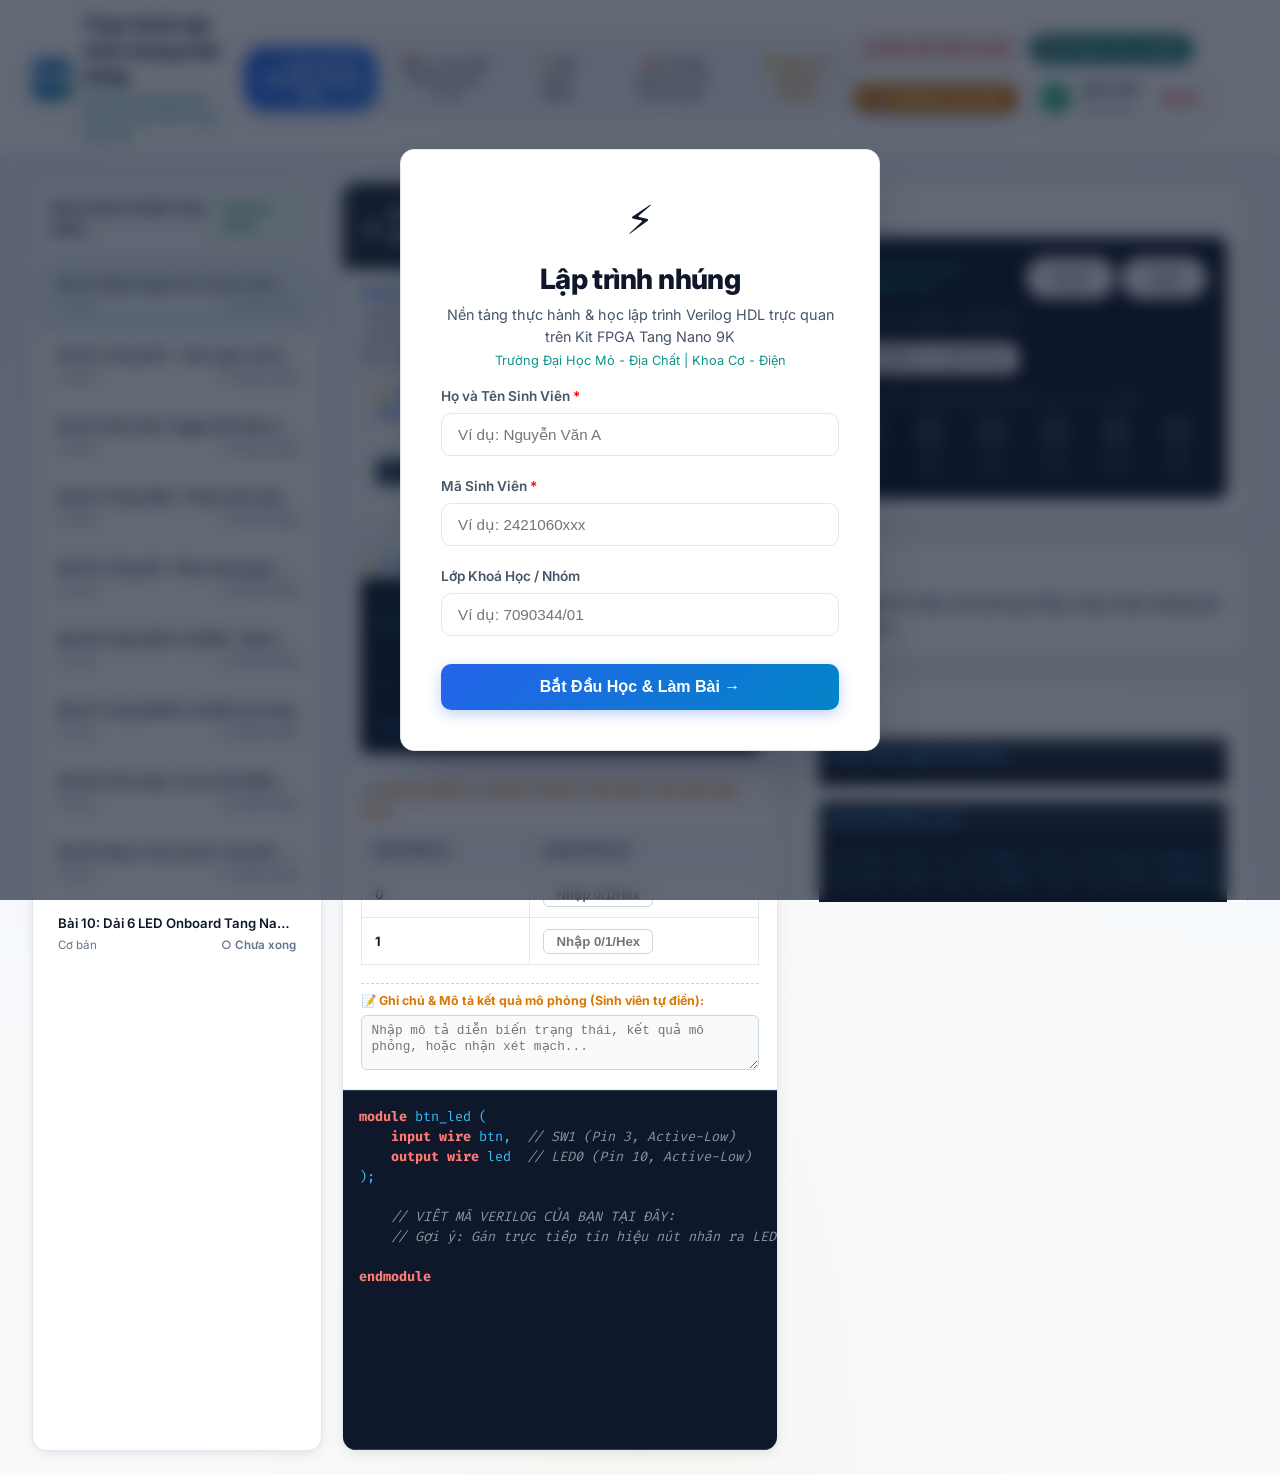
<file: index.html>
<!DOCTYPE html>
<html lang="vi">
<head>
    <meta charset="UTF-8">
    <meta name="viewport" content="width=device-width, initial-scale=1.0">
    <meta http-equiv="Cache-Control" content="no-cache, no-store, must-revalidate">
    <meta http-equiv="Pragma" content="no-cache">
    <meta http-equiv="Expires" content="0">
    <title>Thực hành Lập trình nhúng trên FPGA</title>
    <!-- Version timestamp for cache-busting -->
    <link rel="stylesheet" href="static/css/styles.css?v=20261126_v10">
    <link rel="preconnect" href="https://fonts.googleapis.com">
    <link rel="preconnect" href="https://fonts.gstatic.com" crossorigin>
    <link href="https://fonts.googleapis.com/css2?family=Inter:wght@400;500;600;700;800&family=Fira+Code:wght@400;500;600&display=swap" rel="stylesheet">
</head>
<body>

    <!-- MODAL ĐĂNG NHẬP BẮT BUỘC CHO SINH VIÊN -->
    <div id="loginModal" class="modal-overlay">
        <div class="modal-card">
            <div class="modal-header">
                <div style="font-size: 2.5rem; margin-bottom: 0.5rem;">⚡</div>
                <h2>Lập trình nhúng</h2>
                <p>Nền tảng thực hành & học lập trình Verilog HDL trực quan trên Kit FPGA Tang Nano 9K</p>
                <div style="font-size: 0.8rem; color: var(--accent-cyan); margin-top: 4px;">Trường Đại Học Mỏ - Địa Chất | Khoa Cơ - Điện</div>
            </div>
            <form id="loginForm" style="margin-top: 1rem;">
                <div class="form-group">
                    <label for="inputStudentName">Họ và Tên Sinh Viên <span style="color:red">*</span></label>
                    <input type="text" id="inputStudentName" class="form-control" placeholder="Ví dụ: Nguyễn Văn A" required>
                </div>
                <div class="form-group">
                    <label for="inputStudentId">Mã Sinh Viên <span style="color:red">*</span></label>
                    <input type="text" id="inputStudentId" class="form-control" placeholder="Ví dụ: 2421060xxx" required>
                </div>
                <div class="form-group">
                    <label for="inputStudentClass">Lớp Khoá Học / Nhóm</label>
                    <input type="text" id="inputStudentClass" class="form-control" placeholder="Ví dụ: 7090344/01">
                </div>
                <button type="submit" class="btn-primary" style="width:100%; padding:0.85rem; margin-top:0.5rem; font-size:1rem;">
                    Bắt Đầu Học & Làm Bài →
                </button>
            </form>
        </div>
    </div>

    <!-- MODAL KHÓA PIN ĐÁP ÁN GIẢNG VIÊN -->
    <div id="teacherPinModal" class="modal-overlay" style="display:none;">
        <div class="modal-card" style="max-width: 400px;">
            <div class="modal-header">
                <div style="font-size: 2rem; margin-bottom: 0.5rem;">🔑</div>
                <h2>Trang Đáp Án Giảng Viên</h2>
                <p>Nhập Mã PIN Giảng Viên để xem bộ đáp án chuẩn</p>
            </div>
            <form id="teacherPinForm" style="margin-top: 1rem;">
                <div class="form-group">
                    <label for="inputTeacherPin">Mã PIN Giảng Viên</label>
                    <input type="password" id="inputTeacherPin" class="form-control" placeholder="Nhập mã PIN bí mật của Giảng viên..." required>
                </div>
                <div style="display:flex; gap:10px; margin-top:1rem;">
                    <button type="submit" class="btn-primary" style="flex:1;">Mở Khóa Đáp Án →</button>
                    <button type="button" id="btnCancelTeacherPin" class="btn-filter" style="padding:0.75rem 1rem;">Hủy</button>
                </div>
            </form>
        </div>
    </div>

    <!-- APP HEADER & NAVIGATION BAR -->
    <header class="app-header no-print">
        <div class="brand-container">
            <div class="brand-logo">FPGA</div>
            <div class="brand-title">
                <h1>Thực hành Lập trình nhúng trên FPGA</h1>
                <p>Bộ môn Kỹ thuật Điện - Điện tử | Kit FPGA Tang Nano 9K</p>
            </div>
        </div>

        <nav class="nav-tabs">
            <button class="nav-tab active" data-target="workspace">🧪 Phòng Thí Nghiệm Virtual IDE</button>
            <button class="nav-tab" data-target="tutorials">📚 Lý Thuyết Tutorials (1, 2, 3)</button>
            <button class="nav-tab" data-target="exercises">📝 Bài thực hành</button>
            <button class="nav-tab" data-target="pinout">📌 Sơ Đồ Chân & CST Generator</button>
            <button class="nav-tab" data-target="solutions" style="color:var(--accent-amber);">🔑 Đáp Án (Giảng Viên)</button>
        </nav>

        <div class="header-actions" style="display:flex; align-items:center; gap:8px; flex-wrap:wrap;">
            <span id="cloudStatusBadge" class="badge badge-medium" style="font-size:0.75rem; padding:5px 9px; cursor:pointer;" title="Trạng thái kết nối Cloud Database (Nhấn để thử đồng bộ)">☁️ Cloud: Đang kết nối...</span>
            <button id="btnStudentExportJson" class="btn-filter" style="padding:0.45rem 0.75rem; font-size:0.8rem; background:#0f766e; color:#fff;" title="Tải file JSON toàn bộ bài làm để nộp dự phòng">💾 Tải Bài Làm (JSON)</button>
            <button id="btnPrintPdfReport" class="btn-primary" style="background:linear-gradient(135deg, var(--accent-amber), #d97706); padding:0.45rem 0.9rem; font-size:0.8rem; width:auto;">
                🖨️ Xuất Báo Cáo PDF
            </button>
            <div class="user-profile" id="userDisplay">
                <div class="user-avatar">SV</div>
                <div class="user-details">
                    <strong id="studentNameDisplay">Sinh Viên</strong>
                    <span id="studentIdDisplay">Đang tải...</span>
                </div>
                <button class="btn-logout" id="btnLogout" title="Thay đổi thông tin sinh viên">Đổi SV</button>
            </div>
        </div>
    </header>

    <!-- MAIN APP LAYOUT CONTAINER -->
    <main class="main-container no-print">

        <!-- TAB 1: PHÒNG THÍ NGHIỆM VIRTUAL IDE (3-COLUMN WORKSPACE) -->
        <section id="workspace" class="tab-content active">
            <!-- Mobile Quick Lab Selector Bar (Visible only on mobile/tablet) -->
            <div class="mobile-lab-picker-bar" id="mobileLabPickerBar">
                <div style="display:flex; justify-content:space-between; align-items:center; margin-bottom:6px;">
                    <label for="mobileLabSelect" style="font-weight:700; font-size:0.875rem; color:#1d4ed8; display:flex; align-items:center; gap:6px;">
                        <span>📖</span> <strong>Chọn nhanh bài thực hành:</strong>
                    </label>
                    <span id="mobileCompletedBadge" class="badge badge-easy" style="font-size:0.75rem;">0/35 bài</span>
                </div>
                <select id="mobileLabSelect" class="form-select mobile-lab-select">
                    <!-- Populated dynamically in app.js -->
                </select>
            </div>

            <div class="workspace-layout">

                <!-- Left Sidebar: Exercise Selector List (35 Labs) -->
                <aside class="ws-sidebar">
                    <div class="ws-sidebar-header">
                        <span>Danh Sách 35 Bài Thực Hành</span>
                        <span id="wsCompletedBadge" class="badge badge-easy">0/35</span>
                    </div>
                    <div class="ws-lab-list" id="wsLabListSidebar">
                        <!-- Lab items rendered dynamically by app.js -->
                    </div>
                </aside>

                <!-- Middle Column: Verilog Code Editor, Student Truth Table & AI Auto-Grader Feedback -->
                <div class="editor-pane">
                    <div class="pane-header">
                        <div class="pane-title">
                            <span>💻</span> <span id="wsLabTitle">Bài 01: Nút nhấn điều khiển LED</span>
                        </div>
                        <div style="display:flex; gap:8px;">
                            <button id="btnRunSim" class="btn-primary" style="padding:0.4rem 0.85rem; font-size:0.8rem;">▶ Chạy Mô Phỏng</button>
                            <button id="btnSubmitLab" class="btn-primary" style="background:var(--accent-green); padding:0.4rem 0.85rem; font-size:0.8rem;">✓ Nộp Bài</button>
                        </div>
                    </div>

                    <div style="padding: 0.85rem 1.1rem; background: #f8fafc; border-bottom: 1px solid var(--border-color); font-size: 0.85rem;">
                        <span id="wsLabCategory" style="color:var(--accent-blue); font-weight:700;">Phần B: Mạch Logic Cơ Bản</span>
                        <div id="wsLabDesc" style="color:var(--text-muted); margin-top:3px; line-height:1.5;">Description</div>
                        <div id="wsBlockDiagram"></div>
                    </div>

                    <!-- Example Code Box (Ví Dụ Hướng Dẫn Reference) -->
                    <div style="background:#f1f5f9; padding:0.85rem 1.1rem; border-bottom:1px solid var(--border-color);">
                        <div style="display:flex; justify-content:space-between; align-items:center; margin-bottom:4px;">
                            <strong style="color:var(--accent-blue); font-size:0.8rem;">💡 VÍ DỤ CÚ PHÁP HƯỚNG DẪN THAM KHẢO:</strong>
                            <button id="btnToggleExample" class="btn-filter" style="font-size:0.7rem; padding:2px 10px;">Ẩn/Hiện Ví Dụ</button>
                        </div>
                        <pre id="exampleCodeBlock" style="margin:0; display:block;"><code id="exampleCodeText" class="language-verilog">// Mã ví dụ tham khảo...</code></pre>
                    </div>

                    <!-- Student Fillable Truth Table / State Table -->
                    <div style="background:#ffffff; padding:0.85rem 1.1rem; border-bottom:1px solid var(--border-color);">
                        <div style="font-size:0.8rem; font-weight:700; color:var(--accent-amber); margin-bottom:6px;">
                            📊 BẢNG CHÂN LÝ / BẢNG TRẠNG THÁI (Sinh Viên Điền Kết Quả):
                        </div>
                        <div id="wsFillableTruthTable">
                            <!-- Rendered dynamically by app.js -->
                        </div>
                    </div>

                    <!-- Verilog Code Editor Area (With Dynamic Keyword Syntax Highlighting) -->
                    <div class="code-editor-wrapper">
                        <pre class="code-highlight-bg" aria-hidden="true"><code id="verilogCodeHighlight"></code></pre>
                        <textarea id="verilogCodeEditor" class="editor-textarea" spellcheck="false" placeholder="// VIẾT MÃ VERILOG CỦA BẠN TẠI ĐÂY..."></textarea>
                    </div>


                </div>

                <!-- Right Column: Hardware Visualizer & Waveform GTKWave -->
                <div class="board-pane">

                    <!-- Interactive Tang Nano 9K Board Visualizer Card -->
                    <div class="hardware-card">
                        <div class="pane-title" style="margin-bottom: 0.75rem;">
                            <span>🌐</span> Bàn Thí Nghiệm Ảo Tang Nano 9K
                        </div>

                        <div class="board-sim-view">
                            <div style="display:flex; justify-content:space-between; align-items:center;">
                                <span style="font-size:0.75rem; color:var(--accent-cyan); font-weight:700;">CHIP GOWIN GW1NR-LV9QN88PC6/I5</span>
                                <div style="display:flex; gap:6px;">
                                    <button id="btnStartClock" class="btn-filter" style="font-size:0.7rem;">▶ Xung Clock</button>
                                    <button id="btnStopClock" class="btn-filter" style="font-size:0.7rem;">⏸ Tạm Dừng</button>
                                </div>
                            </div>

                            <!-- User Controls (Switches / Push Buttons) -->
                            <div style="margin-top:0.75rem;">
                                <div style="font-size:0.75rem; color:var(--text-subtle); font-weight:600;">NGÕ VÀO (Công tắc / Nút nhấn):</div>
                                <div class="sw-row" id="hwSwitchContainer">
                                    <!-- Rendered dynamically -->
                                </div>
                            </div>

                            <!-- Onboard LEDs (6 LEDs forced in 1 horizontal row) -->
                            <div style="margin-top:1rem;">
                                <div style="font-size:0.75rem; color:var(--text-subtle); font-weight:600;">NGÕ RA (Dải 6 LED Onboard PIN 10, 11, 13, 14, 15, 16):</div>
                                <div id="hwLedContainer" style="display: grid; grid-template-columns: repeat(6, 1fr); gap: 4px; width: 100%; align-items: start; justify-items: center; margin-top: 6px;">
                                    <!-- Rendered dynamically -->
                                </div>
                            </div>
                        </div>
                    </div>

                    <!-- GTKWave Digital Waveform Viewer Card -->
                    <div class="hardware-card">
                        <div class="pane-title" style="margin-bottom: 0.5rem;">
                            <span>📈</span> Mô Phỏng Dạng Sóng (GTKWave SVG View)
                        </div>
                        <div id="waveformSvgContainer">
                            <!-- SVG waveform rendered dynamically by waveform.js -->
                        </div>
                    </div>

                    <!-- Physical Constraint & Testbench Viewer -->
                    <div class="hardware-card">
                        <div class="pane-title" style="margin-bottom: 0.5rem;">
                            <span>📋</span> File Physical Constraint (.cst) & Testbench (.v)
                        </div>
                        <div class="code-block-header">Phân Tích Logic RTL Viewer</div>
                        <div id="wsAnalysisText" style="color:var(--text-muted); font-size:0.8rem; padding:6px; background:#050811;"></div>

                        <div class="code-block-header">File Constraint (.cst)</div>
                        <pre><code id="cstCodeView" class="language-verilog">// CST Pin Location</code></pre>

                        <div class="code-block-header">File Testbench (.v)</div>
                        <pre><code id="tbCodeView" class="language-verilog">// Testbench Verilog Code</code></pre>
                    </div>

                </div>
            </div>
        </section>

        <!-- TAB 2: LÝ THUYẾT & TUTORIALS 1, 2, 3 -->
        <section id="tutorials" class="tab-content">
            <!-- Download Bar for PowerPoint Lecture Slides -->
            <div style="background: linear-gradient(135deg, #1e293b, #0f172a); border: 2px solid var(--accent-amber); border-radius: 12px; padding: 1.2rem 1.5rem; margin-bottom: 1.5rem; color: #fff; box-shadow: var(--shadow-md);">
                <div style="display:flex; justify-content:space-between; align-items:center; flex-wrap:wrap; gap:12px;">
                    <div>
                        <h3 style="font-size: 1.1rem; color: var(--accent-amber); font-weight: 700; display:flex; align-items:center; gap:8px;">
                            <span>📥</span> SLIDE BÀI GIẢNG LẬP TRÌNH NGÔN NGỮ MÔ TẢ PHẦN CỨNG VERILOG
                        </h3>
                    </div>
                    <div style="display:flex; gap:10px; flex-wrap:wrap;">
                        <a href="static/docs/verilog_tutorial_1.ppt" download class="btn-primary" style="font-size:0.8rem; background:linear-gradient(135deg, #2563eb, #0284c7); text-decoration:none; padding:0.55rem 1rem;">
                            💾 Slide 1 (343 KB)
                        </a>
                        <a href="static/docs/verilog_tutorial_2.ppt" download class="btn-primary" style="font-size:0.8rem; background:linear-gradient(135deg, #059669, #0d9488); text-decoration:none; padding:0.55rem 1rem;">
                            💾 Slide 2 (193 KB)
                        </a>
                        <a href="static/docs/verilog_tutorial_3.ppt" download class="btn-primary" style="font-size:0.8rem; background:linear-gradient(135deg, #d97706, #b45309); text-decoration:none; padding:0.55rem 1rem;">
                            💾 Slide 3 (165 KB)
                        </a>
                    </div>
                </div>
            </div>

            <div class="tut-grid">
                <aside class="tut-sidebar" id="tutNavContainer">
                    <!-- Dynamic Nav Items generated by app.js -->
                </aside>
                <article class="tut-body" id="tutBodyContainer">
                    <!-- Dynamic Tutorial Body generated by app.js -->
                </article>
            </div>
        </section>

        <!-- TAB 3: BẢNG BÀI TẬP TỔNG QUAN -->
        <section id="exercises" class="tab-content">
            <div class="filter-bar">
                <div class="filter-group">
                    <button class="btn-filter btn-filter-cat active" data-cat="all">Tất Cả Phân Nhóm</button>
                    <button class="btn-filter btn-filter-cat" data-cat="combinational_basic">Phần B: Mạch Logic Cơ Bản</button>
                    <button class="btn-filter btn-filter-cat" data-cat="combinational_advanced">Phần C: Mạch Tổ Hợp & Số Học</button>
                    <button class="btn-filter btn-filter-cat" data-cat="sequential">Phần D: Mạch Tuần Tự</button>
                    <button class="btn-filter btn-filter-cat" data-cat="fsm_advanced">Phần E: Ứng Dụng FPGA & FSM</button>
                </div>
            </div>

            <div class="ex-cards-grid" id="exCardsGrid">
                <!-- Lab cards rendered dynamically by app.js -->
            </div>
        </section>

        <!-- TAB 4: TRA CỨU PINOUT & CST GENERATOR -->
        <section id="pinout" class="tab-content">
            <div style="background: var(--bg-card); border: 1px solid var(--border-color); border-radius: var(--radius-lg); padding: 1.5rem;">
                <h2 style="font-size: 1.25rem; color: #fff; margin-bottom: 1rem;">Sơ Đồ Chân Phần Cứng Kit FPGA Tang Nano 9K</h2>
                <table class="data-table">
                    <thead>
                        <tr>
                            <th>Tên Tín Hiệu</th>
                            <th>Vị Trí Chân (IO_LOC)</th>
                            <th>Chuẩn Điện Áp (IO_TYPE)</th>
                            <th>Cấu Hình Pull/Drive</th>
                            <th>Mô Tả Chức Năng</th>
                        </tr>
                    </thead>
                    <tbody id="pinoutTableBody">
                        <!-- Rendered by pins.js -->
                    </tbody>
                </table>
            </div>
        </section>

        <!-- TAB 5: TRANG ĐÁP ÁN GIẢNG VIÊN (TEACHER SOLUTIONS & STUDENT TRACKING DASHBOARD) -->
        <section id="solutions" class="tab-content">
            <div style="background: var(--bg-card); border: 1px solid var(--border-color); border-radius: var(--radius-lg); padding: 1.5rem;">
                
                <!-- Sub-tab Navigation Header for Teacher -->
                <div style="display:flex; justify-content:space-between; align-items:center; border-bottom:2px solid var(--accent-amber); padding-bottom:0.75rem; margin-bottom:1rem; flex-wrap:wrap; gap:10px;">
                    <div>
                        <h2 style="font-size: 1.35rem; color: #fff;">🔑 TRANG GIẢNG VIÊN: QUẢN LÝ TIẾN TRÌNH & ĐÁP ÁN CHUẨN</h2>
                        <p style="font-size: 0.85rem; color: var(--accent-cyan);">Giảng viên hướng dẫn: ThS. Nguyễn Tiến Sỹ | Khoa Cơ - Điện</p>
                    </div>
                    <div style="display:flex; gap:8px;">
                        <button id="btnTeacherSubTabSubmissions" class="btn-primary" style="font-size:0.8rem; padding:0.45rem 0.85rem; background:linear-gradient(135deg, #10b981, #059669);">
                            📊 Bảng Tiến Trình Sinh Viên (Cloud Realtime)
                        </button>
                        <button id="btnTeacherSubTabSolutions" class="btn-primary" style="font-size:0.8rem; padding:0.45rem 0.85rem; background:#475569;">
                            🔑 Bộ Đáp Án Chuẩn (35 Bài)
                        </button>
                    </div>
                </div>

                <!-- SUB-TAB 1: LIVE CLOUD STUDENT SUBMISSIONS & AI GRADES -->
                <div id="teacherSubmissionsView">
                    <!-- Top Diagnostics & Quick Action Toolbar for Teacher -->
                    <div style="background:#0f172a; border:1px solid #334155; border-radius:8px; padding:10px 14px; margin-bottom:0.75rem; display:flex; justify-content:space-between; align-items:center; flex-wrap:wrap; gap:10px;">
                        <div style="display:flex; align-items:center; gap:8px; flex-wrap:wrap;">
                            <span id="teacherCloudStatusPill" class="badge badge-medium" style="font-size:0.8rem; padding:5px 10px;">⏳ Đang kiểm tra Cloud...</span>
                            <span id="teacherCloudEndpointDisplay" style="font-size:0.75rem; color:var(--text-subtle); max-width:300px; overflow:hidden; text-overflow:ellipsis; white-space:nowrap;" title="Đường dẫn Database"></span>
                        </div>
                        <div style="display:flex; gap:6px; flex-wrap:wrap; align-items:center;">
                            <button id="btnOpenCloudConfig" class="btn-primary" style="background:#4f46e5; font-size:0.75rem; padding:0.4rem 0.75rem;" title="Cài đặt URL Firebase Database">
                                ⚙️ Cài Đặt Cloud URL
                            </button>
                            <button id="btnCopyClassLink" class="btn-primary" style="background:#059669; font-size:0.75rem; padding:0.4rem 0.75rem;" title="Copy link chứa mã kết nối Cloud gửi cho sinh viên">
                                🔗 Copy Link Cho SV
                            </button>
                            <button id="btnExportClassExcel" class="btn-primary" style="background:#d97706; font-size:0.75rem; padding:0.4rem 0.75rem;" title="Xuất toàn bộ bảng điểm lớp ra file CSV / Excel">
                                📊 Xuất Bảng Điểm (CSV)
                            </button>
                            <div style="display:flex; align-items:center; gap:4px; font-size:0.75rem; color:var(--text-muted); background:#1e293b; padding:3px 8px; border-radius:6px; border:1px solid #334155;">
                                <label for="selectAutoRefresh">⏱️ Realtime:</label>
                                <select id="selectAutoRefresh" style="background:transparent; color:#fff; border:none; font-size:0.75rem; outline:none; cursor:pointer;">
                                    <option value="0" style="background:#1e293b; color:#fff;">Tắt</option>
                                    <option value="10" selected style="background:#1e293b; color:#fff;">10s</option>
                                    <option value="30" style="background:#1e293b; color:#fff;">30s</option>
                                    <option value="60" style="background:#1e293b; color:#fff;">60s</option>
                                </select>
                                <span id="autoRefreshCountdown" style="color:var(--accent-cyan); font-weight:bold; min-width:18px;"></span>
                            </div>
                        </div>
                    </div>

                    <!-- Cloud Connection Alert Box if Error -->
                    <div id="teacherCloudAlertBox" style="display:none; background:rgba(239, 68, 68, 0.12); border:1px solid #ef4444; border-radius:8px; padding:12px 16px; margin-bottom:1rem; color:#fca5a5; font-size:0.85rem;">
                        <!-- Rendered dynamically -->
                    </div>

                    <!-- Search & Local Import Bar -->
                    <div style="display:flex; justify-content:space-between; align-items:center; margin-bottom:1rem; flex-wrap:wrap; gap:10px; background:#0f172a; padding:10px 14px; border-radius:8px; border:1px solid #334155;">
                        <div style="display:flex; gap:8px; align-items:center; flex:1; max-width:450px;">
                            <input type="text" id="teacherSearchStudent" class="form-control" style="padding:0.45rem 0.75rem; font-size:0.85rem;" placeholder="🔍 Tìm kiếm Mã SV, Họ tên hoặc Lớp...">
                        </div>
                        <div style="display:flex; gap:8px; flex-wrap:wrap;">
                            <button id="btnRefreshSubmissions" class="btn-primary" style="font-size:0.8rem; padding:0.45rem 0.75rem;">🔄 Làm Mới Dữ Liệu</button>
                            <button id="btnImportStudentJson" class="btn-primary" style="font-size:0.8rem; background:#0d9488; padding:0.45rem 0.75rem;" title="Nạp 1 hoặc nhiều file bài làm JSON từ máy sinh viên">📥 Import File JSON Sinh Viên</button>
                            <button id="btnClearAllTestData" class="btn-primary" style="font-size:0.8rem; background:linear-gradient(135deg, #e11d48, #be123c); padding:0.45rem 0.75rem;" title="Xóa toàn bộ sinh viên test để chuẩn bị ghi nhận lớp mới">🗑️ Xóa Hết Dữ Liệu Test</button>
                            <input type="file" id="inputJsonFile" accept=".json" multiple style="display:none;">
                        </div>
                    </div>

                    <div id="teacherStudentTableContainer">
                        <!-- Table rendered dynamically by app.js -->
                    </div>
                </div>

                <!-- SUB-TAB 2: REFERENCE SOLUTIONS -->
                <div id="teacherSolutionsView" style="display:none;">
                    <div id="teacherSolutionsList">
                        <!-- Rendered dynamically by app.js -->
                    </div>
                </div>

            </div>
        </section>

    </main>

    <!-- MODAL XEM CHI TIẾT BÀI LÀM CỦA SINH VIÊN -->
    <div id="studentDetailModal" class="modal-overlay" style="display:none;">
        <div class="modal-card" style="max-width:920px; text-align:left; max-height:88vh; overflow-y:auto; padding:1.5rem;">
            <div style="display:flex; justify-content:space-between; align-items:center; border-bottom:2px solid var(--accent-blue); padding-bottom:0.75rem; margin-bottom:1rem;">
                <div>
                    <h3 id="modalStudentTitle" style="font-size:1.25rem; color:#fff; font-weight:700;">Chi Tiết Bài Làm Sinh Viên</h3>
                    <p id="modalStudentSubTitle" style="font-size:0.85rem; color:var(--text-subtle); margin-top:2px;"></p>
                </div>
                <button id="btnCloseStudentModal" style="background:#ef4444; color:#fff; border:none; border-radius:6px; padding:4px 12px; font-size:1.1rem; cursor:pointer; font-weight:bold;">&times; Đóng</button>
            </div>
            <div id="modalStudentContent">
                <!-- Rendered dynamically -->
            </div>
        </div>
    </div>

    <!-- MODAL CẤU HÌNH CLOUD DATABASE CHO GIẢNG VIÊN -->
    <div id="cloudConfigModal" class="modal-overlay" style="display:none;">
        <div class="modal-card" style="max-width: 620px; text-align:left;">
            <div class="modal-header">
                <div style="font-size: 2rem; margin-bottom: 0.5rem;">⚙️</div>
                <h2>Cấu Hình Cloud Realtime Database</h2>
                <p>Quản lý kết nối Firebase Realtime Database để đồng bộ tiến trình học của sinh viên</p>
            </div>
            <div style="margin-top: 1rem;">
                <div class="form-group">
                    <label for="inputCloudDbUrl">Đường dẫn Firebase Realtime Database (REST URL):</label>
                    <input type="text" id="inputCloudDbUrl" class="form-control" style="font-family:'Fira Code', monospace; font-size:0.85rem;" placeholder="https://fpga-tangnano9k-default-rtdb.asia-southeast1.firebasedatabase.app">
                    <small style="color:var(--text-subtle); display:block; margin-top:4px;">
                        Hỗ trợ cả định dạng <code>.firebaseio.com</code> (US) và <code>.firebasedatabase.app</code> (Singapore / Châu Á).
                    </small>
                </div>

                <div id="cloudTestResult" style="display:none; padding:10px 14px; border-radius:6px; margin-top:10px; font-size:0.85rem;"></div>

                <div style="display:flex; gap:10px; margin-top:1.25rem; flex-wrap:wrap;">
                    <button type="button" id="btnTestCloudConnection" class="btn-primary" style="background:#0284c7; flex:1;">
                        🔍 Kiểm Tra Kết Nối (Ping Test)
                    </button>
                    <button type="button" id="btnSaveCloudDbUrl" class="btn-primary" style="background:#059669; flex:1;">
                        💾 Lưu Cấu Hình
                    </button>
                    <button type="button" id="btnResetDefaultCloudUrl" class="btn-filter" style="padding:0.75rem 1rem;">
                        Khôi Phục Mặc Định
                    </button>
                    <button type="button" id="btnCloseCloudConfigModal" class="btn-filter" style="padding:0.75rem 1rem;">
                        Đóng
                    </button>
                </div>

                <!-- Step-by-step Quick Guide -->
                <details style="margin-top:1.25rem; background:#0f172a; border:1px solid #334155; border-radius:8px; padding:10px 14px; font-size:0.85rem; color:var(--text-muted);">
                    <summary style="cursor:pointer; font-weight:600; color:var(--accent-amber);">
                        📋 Hướng dẫn tạo Firebase Realtime Database miễn phí 100% (2 phút)
                    </summary>
                    <ol style="margin-top:10px; padding-left:20px; line-height:1.6; color:#e2e8f0;">
                        <li>Truy cập <a href="https://console.firebase.google.com" target="_blank" style="color:var(--accent-cyan); text-decoration:underline;">Firebase Console</a> bằng tài khoản Google.</li>
                        <li>Nhấn <strong>Add project</strong> (ví dụ đặt tên: <code>fpga-tangnano9k</code>).</li>
                        <li>Ở menu trái chọn <strong>Build</strong> &rarr; <strong>Realtime Database</strong> &rarr; Nhấn <strong>Create Database</strong>.</li>
                        <li>Chọn vị trí: <strong>Singapore (asia-southeast1)</strong> &rarr; Chọn <strong>Start in test mode</strong>.</li>
                        <li>Vào tab <strong>Rules</strong>, kiểm tra hoặc dán nội dung sau rồi nhấn <strong>Publish</strong>:
                            <pre style="background:#1e293b; color:#38bdf8; padding:8px; border-radius:4px; margin:6px 0; font-size:0.8rem;">{
  "rules": {
    ".read": true,
    ".write": true
  }
}</pre>
                        </li>
                        <li>Copy đường dẫn Database ở đầu trang (ví dụ: <code>https://fpga-tangnano9k-default-rtdb.asia-southeast1.firebasedatabase.app</code>) dán vào ô bên trên và nhấn <strong>Lưu Cấu Hình</strong>.</li>
                        <li>Nhấn <strong>🔗 Copy Link Cho SV</strong> để chia sẻ đường link tự động kết nối Database cho lớp.</li>
                    </ol>
                </details>
            </div>
        </div>
    </div>

    <!-- PRINTABLE PDF REPORT CONTAINER -->
    <div id="pdfReportContainer" class="print-only">
        <!-- Rendered dynamically by app.js when user clicks "Xuất Báo Cáo PDF" -->
    </div>

    <!-- JS SCRIPTS WITH CACHE-BUSTING TIMESTAMP -->
    <script src="static/js/tutorials.js?v=20261126_v10"></script>
    <script src="static/js/exercises.js?v=20261126_v10"></script>
    <script src="static/js/pins.js?v=20261126_v10"></script>
    <script src="static/js/simulator.js?v=20261126_v10"></script>
    <script src="static/js/waveform.js?v=20261126_v10"></script>
    <script src="static/js/ai_grader.js?v=20261126_v10"></script>
    <script src="static/js/app.js?v=20261126_v10"></script>

    <!-- MOBILE FLOATING ACTION BAR FOR EASY ONE-TAP SIMULATION & SUBMISSION -->
    <div id="mobileStickyActionBar" class="mobile-sticky-actions">
        <button id="btnStickyRunSim" class="btn-sticky-sim">▶ Chạy Mô Phỏng</button>
        <button id="btnStickySubmitLab" class="btn-sticky-submit">✓ Nộp Bài (Cloud)</button>
    </div>
</body>
</html>
</file>
<file: static/css/styles.css>
/* ==========================================================================
   FPGA TANG NANO 9K - MODERN TECH-FRESH & VIBRANT UI DESIGN SYSTEM
   Bright, Student-Friendly Palette for Electrical & Electronics Engineering
   ========================================================================== */

:root {
    /* Main Backgrounds - Clean, Bright, Tech-Fresh */
    --bg-main: #f8fafc;
    --bg-card: #ffffff;
    --bg-card-hover: #f1f5f9;
    --bg-input: #ffffff;
    --border-color: #e2e8f0;
    --border-active: #2563eb;

    /* Typography Colors - High Contrast Slate */
    --text-main: #0f172a;
    --text-muted: #475569;
    --text-subtle: #64748b;

    /* Accent & Brand Colors */
    --accent-blue: #2563eb;
    --accent-cyan: #0d9488;
    --accent-green: #059669;
    --accent-amber: #d97706;
    --accent-red: #dc2626;
    --accent-purple: #7c3aed;

    /* Shadows & Border Radius */
    --shadow-sm: 0 1px 3px rgba(15, 23, 42, 0.08);
    --shadow-md: 0 4px 16px -2px rgba(15, 23, 42, 0.08), 0 2px 6px -1px rgba(15, 23, 42, 0.04);
    --shadow-lg: 0 12px 30px -4px rgba(37, 99, 235, 0.12), 0 4px 10px -2px rgba(15, 23, 42, 0.04);
    --shadow-glow: 0 0 20px rgba(37, 99, 235, 0.25);
    
    --radius-lg: 14px;
    --radius-md: 10px;
    --radius-sm: 6px;
}

*, *::before, *::after {
    box-sizing: border-box;
    margin: 0;
    padding: 0;
}

body {
    font-family: 'Inter', system-ui, -apple-system, BlinkMacSystemFont, "Segoe UI", Roboto, sans-serif;
    background-color: var(--bg-main);
    background-image: 
        radial-gradient(at 0% 0%, rgba(37, 99, 235, 0.07) 0px, transparent 50%),
        radial-gradient(at 100% 0%, rgba(13, 148, 136, 0.06) 0px, transparent 50%),
        radial-gradient(at 50% 100%, rgba(245, 158, 11, 0.04) 0px, transparent 50%);
    color: var(--text-main);
    line-height: 1.5;
    min-height: 100vh;
    display: flex;
    flex-direction: column;
}

/* ----------------------------------------------------
   MODAL DIALOGS (Login & Teacher PIN)
   ---------------------------------------------------- */
.modal-overlay {
    position: fixed;
    top: 0; left: 0; right: 0; bottom: 0;
    background: rgba(15, 23, 42, 0.65);
    backdrop-filter: blur(8px);
    display: flex;
    align-items: center;
    justify-content: center;
    z-index: 999;
}

.modal-card {
    background: var(--bg-card);
    border: 1px solid var(--border-color);
    border-radius: var(--radius-lg);
    padding: 2.5rem;
    width: 100%;
    max-width: 480px;
    box-shadow: 0 25px 50px -12px rgba(15, 23, 42, 0.25);
    text-align: center;
}

.modal-header h2 {
    font-size: 1.75rem;
    font-weight: 800;
    color: var(--text-main);
    margin-bottom: 0.25rem;
    letter-spacing: -0.02em;
}

.modal-header p {
    color: var(--text-muted);
    font-size: 0.9rem;
}

.form-group {
    text-align: left;
    margin-bottom: 1.25rem;
}

.form-group label {
    display: block;
    font-size: 0.85rem;
    font-weight: 600;
    color: var(--text-muted);
    margin-bottom: 0.4rem;
}

.form-control {
    width: 100%;
    padding: 0.75rem 1rem;
    background: var(--bg-input);
    border: 1.5px solid var(--border-color);
    border-radius: var(--radius-md);
    color: var(--text-main);
    font-size: 0.95rem;
    transition: all 0.2s;
}

.form-control:focus {
    outline: none;
    border-color: var(--accent-blue);
    box-shadow: 0 0 0 3px rgba(37, 99, 235, 0.15);
}

.btn-primary {
    padding: 0.75rem 1.25rem;
    background: linear-gradient(135deg, #2563eb, #0284c7);
    border: none;
    border-radius: var(--radius-md);
    color: #ffffff;
    font-weight: 600;
    font-size: 0.9rem;
    cursor: pointer;
    box-shadow: 0 4px 14px rgba(37, 99, 235, 0.3);
    transition: all 0.2s;
}

.btn-primary:hover {
    transform: translateY(-1.5px);
    box-shadow: 0 8px 20px rgba(37, 99, 235, 0.4);
}

.btn-reset-lab {
    background: #fef2f2;
    border: 1px solid #fca5a5;
    color: #dc2626;
    padding: 0.35rem 0.75rem;
    border-radius: var(--radius-sm);
    font-size: 0.75rem;
    font-weight: 600;
    cursor: pointer;
    transition: all 0.2s;
}

.btn-reset-lab:hover {
    background: #fee2e2;
    color: #b91c1c;
}

/* ----------------------------------------------------
   APP HEADER & NAVIGATION BAR
   ---------------------------------------------------- */
.app-header {
    background: rgba(255, 255, 255, 0.92);
    border-bottom: 1px solid var(--border-color);
    backdrop-filter: blur(12px);
    position: sticky;
    top: 0;
    z-index: 100;
    padding: 0.75rem 2rem;
    display: flex;
    align-items: center;
    justify-content: space-between;
    box-shadow: var(--shadow-sm);
}

.brand-container {
    display: flex;
    align-items: center;
    gap: 12px;
}

.brand-logo {
    width: 40px;
    height: 40px;
    background: linear-gradient(135deg, #2563eb, #0d9488);
    border-radius: 10px;
    display: flex;
    align-items: center;
    justify-content: center;
    font-weight: 800;
    font-size: 1.1rem;
    color: #ffffff;
    box-shadow: 0 4px 12px rgba(37, 99, 235, 0.25);
}

.brand-title h1 {
    font-size: 1.1rem;
    font-weight: 800;
    color: var(--text-main);
    letter-spacing: -0.01em;
}

.brand-title p {
    font-size: 0.75rem;
    color: var(--accent-cyan);
    font-weight: 600;
}

.nav-tabs {
    display: flex;
    gap: 6px;
    background: #f1f5f9;
    padding: 5px;
    border-radius: 30px;
    border: 1px solid #e2e8f0;
}

.nav-tab {
    padding: 0.5rem 1.1rem;
    border-radius: 20px;
    color: var(--text-muted);
    font-size: 0.85rem;
    font-weight: 600;
    background: transparent;
    border: none;
    cursor: pointer;
    transition: all 0.2s;
}

.nav-tab:hover {
    color: var(--text-main);
    background: rgba(255, 255, 255, 0.8);
}

.nav-tab.active {
    color: #ffffff;
    background: linear-gradient(135deg, #2563eb, #3b82f6);
    box-shadow: 0 4px 12px rgba(37, 99, 235, 0.35);
}

.user-profile {
    display: flex;
    align-items: center;
    gap: 12px;
    background: #ffffff;
    padding: 5px 14px;
    border-radius: 20px;
    border: 1px solid #e2e8f0;
    box-shadow: var(--shadow-sm);
}

.user-avatar {
    width: 30px; height: 30px;
    border-radius: 50%;
    background: linear-gradient(135deg, #10b981, #059669);
    color: #ffffff;
    display: flex; align-items: center; justify-content: center;
    font-weight: 700; font-size: 0.8rem;
}

.user-details {
    font-size: 0.8rem;
}

.user-details strong { display: block; color: var(--text-main); font-weight: 700; }
.user-details span { color: var(--text-subtle); }

.btn-logout {
    background: transparent; border: none; color: var(--accent-red);
    font-size: 0.75rem; cursor: pointer; text-decoration: underline; margin-left: 6px; font-weight: 600;
}

/* ----------------------------------------------------
   MAIN WORKSPACE & LAYOUT
   ---------------------------------------------------- */
.main-container {
    flex: 1;
    padding: 1.5rem 2rem;
    max-width: 1750px;
    margin: 0 auto;
    width: 100%;
}

.tab-content {
    display: none;
}

.tab-content.active {
    display: block;
}

/* 3-Column Workspace Layout */
.workspace-layout {
    display: grid;
    grid-template-columns: 290px 1fr 450px;
    gap: 1.25rem;
    min-height: 720px;
}

.ws-sidebar {
    background: var(--bg-card);
    border: 1px solid var(--border-color);
    border-radius: var(--radius-lg);
    display: flex;
    flex-direction: column;
    overflow: hidden;
    box-shadow: var(--shadow-md);
}

.ws-sidebar-header {
    background: #f8fafc;
    padding: 0.85rem 1.1rem;
    border-bottom: 1px solid var(--border-color);
    font-size: 0.875rem;
    font-weight: 700;
    color: var(--text-main);
    display: flex;
    justify-content: space-between;
    align-items: center;
}

.ws-lab-list {
    flex: 1;
    overflow-y: auto;
    padding: 0.6rem;
    max-height: calc(100vh - 180px);
}

.ws-lab-item {
    padding: 0.7rem 0.9rem;
    border-radius: var(--radius-md);
    margin-bottom: 0.4rem;
    cursor: pointer;
    border: 1px solid transparent;
    transition: all 0.18s;
    font-size: 0.825rem;
    background: #ffffff;
}

.ws-lab-item:hover {
    background: #f1f5f9;
    border-color: #cbd5e1;
}

.ws-lab-item.active {
    background: #eff6ff;
    border-color: var(--accent-blue);
    box-shadow: 0 2px 8px rgba(37, 99, 235, 0.12);
}

.ws-lab-item-title {
    color: var(--text-main);
    font-weight: 600;
    white-space: nowrap;
    overflow: hidden;
    text-overflow: ellipsis;
}

.ws-lab-item-sub {
    font-size: 0.725rem;
    color: var(--text-subtle);
    display: flex;
    justify-content: space-between;
    margin-top: 3px;
}

/* Middle Editor & Details Pane */
.editor-pane {
    display: flex;
    flex-direction: column;
    background: var(--bg-card);
    border: 1px solid var(--border-color);
    border-radius: var(--radius-lg);
    overflow: hidden;
    box-shadow: var(--shadow-md);
}

.pane-header {
    background: #1e293b;
    padding: 0.85rem 1.25rem;
    border-bottom: 1px solid #334155;
    display: flex; justify-content: space-between; align-items: center;
}

.pane-title { font-size: 0.925rem; font-weight: 700; color: #ffffff; display: flex; align-items: center; gap: 8px; }

/* Code Editor IDE Wrapper with Syntax Highlighting Overlay */
.code-editor-wrapper {
    position: relative;
    flex: 1;
    min-height: 360px;
    background: #0f172a;
    border-top: 1px solid #334155;
    border-bottom: 1px solid #334155;
    overflow: hidden;
}

.code-highlight-bg,
.editor-textarea {
    position: absolute !important;
    top: 0 !important;
    left: 0 !important;
    right: 0 !important;
    bottom: 0 !important;
    width: 100% !important;
    height: 100% !important;
    margin: 0 !important;
    padding: 1rem !important;
    border: 0 !important;
    outline: none !important;
    box-sizing: border-box !important;
    font-family: 'Fira Code', 'Consolas', 'Courier New', monospace !important;
    font-size: 13.5px !important;
    line-height: 20px !important;
    letter-spacing: 0px !important;
    word-spacing: 0px !important;
    tab-size: 4 !important;
    -moz-tab-size: 4 !important;
    white-space: pre !important;
    word-wrap: normal !important;
    overflow-wrap: normal !important;
    text-align: left !important;
    vertical-align: top !important;
}

.code-highlight-bg {
    z-index: 1;
    pointer-events: none;
    background: transparent !important;
    color: #e2e8f0;
    overflow: hidden !important;
}

.code-highlight-bg code {
    margin: 0 !important;
    padding: 0 !important;
    border: 0 !important;
    background: transparent !important;
    font-family: inherit !important;
    font-size: inherit !important;
    line-height: inherit !important;
    letter-spacing: inherit !important;
    word-spacing: inherit !important;
    white-space: inherit !important;
    display: inline !important;
    vertical-align: top !important;
}

.editor-textarea {
    z-index: 2;
    background: transparent !important;
    color: transparent !important;
    caret-color: #38bdf8;
    resize: none;
    overflow: auto !important;
}

.editor-textarea::selection {
    background: rgba(56, 189, 248, 0.35) !important;
    color: transparent !important;
}

/* Verilog Syntax Highlighting Colors */
.hl-keyword { color: #ff7b72; font-weight: 700; }
.hl-comment { color: #8b949e; font-style: italic; }
.hl-string { color: #a5d6ff; }
.hl-directive { color: #d2a8ff; font-weight: 600; }
.hl-system { color: #79c0ff; font-weight: 600; }
.hl-number { color: #79c0ff; }
.hl-operator { color: #f0883e; font-weight: 600; }

/* Right Column: Board & GTKWave Simulation Pane */
.board-pane {
    display: flex;
    flex-direction: column;
    gap: 1.25rem;
    overflow-y: auto;
    max-height: calc(100vh - 180px);
}

.hardware-card {
    background: var(--bg-card);
    border: 1px solid var(--border-color);
    border-radius: var(--radius-lg);
    padding: 1.25rem;
    box-shadow: var(--shadow-md);
}

.board-sim-view {
    background: #0b1329;
    border: 2px solid #1e293b;
    border-radius: var(--radius-md);
    padding: 1.1rem;
}

.led-row {
    display: flex; gap: 14px; justify-content: center; margin-top: 1.1rem; flex-wrap: wrap;
}

.led-indicator {
    width: 34px; height: 34px; border-radius: 50%;
    background: #1e293b; border: 2px solid #475569;
    display: flex; align-items: center; justify-content: center;
    font-size: 0.75rem; font-weight: 700; color: #94a3b8;
    transition: all 0.2s;
}

.led-indicator.on {
    background: #ef4444; border-color: #f87171;
    box-shadow: 0 0 18px rgba(239, 68, 68, 0.95); color: #ffffff;
}

.sw-row {
    display: flex; gap: 8px; flex-wrap: wrap; margin-top: 0.85rem;
}

.btn-hw-switch {
    padding: 0.45rem 0.85rem;
    background: #ffffff;
    border: 1.5px solid #cbd5e1;
    border-radius: var(--radius-md);
    color: var(--text-main); font-size: 0.8rem; font-weight: 600;
    cursor: pointer; transition: all 0.18s;
}

.btn-hw-switch:hover {
    border-color: var(--accent-blue);
    background: #f8fafc;
}

.btn-hw-switch.active {
    background: #2563eb;
    border-color: #2563eb;
    color: #ffffff;
    box-shadow: 0 4px 12px rgba(37, 99, 235, 0.35);
}

/* ----------------------------------------------------
   TUTORIALS TAB (TUTORIALS 1, 2, 3)
   ---------------------------------------------------- */
.tut-grid {
    display: grid;
    grid-template-columns: 300px 1fr;
    gap: 1.5rem;
}

.tut-sidebar {
    background: var(--bg-card);
    border: 1px solid var(--border-color);
    border-radius: var(--radius-lg);
    padding: 1.1rem;
    height: fit-content;
    box-shadow: var(--shadow-md);
}

.tut-nav-item {
    padding: 0.9rem 1.1rem;
    border-radius: var(--radius-md);
    margin-bottom: 0.5rem;
    cursor: pointer;
    border: 1.5px solid transparent;
    transition: all 0.2s;
    background: #f8fafc;
}

.tut-nav-item:hover {
    background: #f1f5f9;
    border-color: #cbd5e1;
}

.tut-nav-item.active {
    background: #eff6ff;
    border-color: var(--accent-blue);
    box-shadow: 0 4px 12px rgba(37, 99, 235, 0.12);
}

.tut-nav-title { font-weight: 700; font-size: 0.9rem; color: var(--text-main); }
.tut-nav-sub { font-size: 0.75rem; color: var(--text-subtle); margin-top: 2px; }

.tut-body {
    background: var(--bg-card);
    border: 1px solid var(--border-color);
    border-radius: var(--radius-lg);
    padding: 2.25rem;
    box-shadow: var(--shadow-md);
}

.tut-article h2 {
    font-size: 1.6rem; font-weight: 800; color: var(--text-main); margin-bottom: 0.5rem;
    border-bottom: 2.5px solid var(--accent-blue); padding-bottom: 0.5rem; letter-spacing: -0.01em;
}

.tut-article .subtitle { color: var(--accent-cyan); font-size: 0.95rem; font-weight: 600; margin-bottom: 1.5rem; }
.tut-section { margin-bottom: 2rem; }
.tut-section h3 { font-size: 1.2rem; font-weight: 700; color: var(--text-main); margin-bottom: 0.75rem; }
.tut-section p { font-size: 0.95rem; color: var(--text-muted); margin-bottom: 0.75rem; line-height: 1.6; }

/* ----------------------------------------------------
   EXERCISES OVERVIEW GRID TAB
   ---------------------------------------------------- */
.filter-bar {
    display: flex; justify-content: space-between; align-items: center;
    margin-bottom: 1.5rem; background: var(--bg-card); padding: 1.1rem 1.6rem;
    border-radius: var(--radius-lg); border: 1px solid var(--border-color);
    box-shadow: var(--shadow-md);
}

.filter-group { display: flex; gap: 8px; flex-wrap: wrap; }

.btn-filter {
    padding: 0.45rem 1rem; border-radius: 20px; background: #f1f5f9;
    border: 1px solid #cbd5e1; color: var(--text-muted); font-size: 0.8rem; font-weight: 600; cursor: pointer;
    transition: all 0.2s;
}

.btn-filter:hover {
    background: #e2e8f0; color: var(--text-main);
}

.btn-filter.active {
    background: var(--accent-blue); color: #ffffff; border-color: var(--accent-blue);
    box-shadow: 0 4px 12px rgba(37, 99, 235, 0.3);
}

.ex-cards-grid {
    display: grid; grid-template-columns: repeat(auto-fill, minmax(340px, 1fr)); gap: 1.25rem;
}

.ex-card {
    background: var(--bg-card); border: 1px solid var(--border-color); border-radius: var(--radius-lg);
    padding: 1.35rem; display: flex; flex-direction: column; justify-content: space-between;
    transition: all 0.25s; cursor: pointer; box-shadow: var(--shadow-md);
}

.ex-card:hover {
    transform: translateY(-4px); border-color: var(--accent-blue); box-shadow: var(--shadow-lg);
}

.ex-card-header {
    display: flex; justify-content: space-between; align-items: flex-start; margin-bottom: 0.75rem;
}

.badge {
    padding: 3px 10px; border-radius: 12px; font-size: 0.7rem; font-weight: 700; text-transform: uppercase; letter-spacing: 0.03em;
}

.badge-easy { background: #ecfdf5; color: #047857; border: 1px solid #a7f3d0; }
.badge-medium { background: #fffbeb; color: #b45309; border: 1px solid #fde68a; }
.badge-hard { background: #fef2f2; color: #b91c1c; border: 1px solid #fca5a5; }

.ex-card-title {
    font-size: 1.05rem; font-weight: 800; color: var(--text-main); margin-bottom: 0.4rem; letter-spacing: -0.01em;
}

.ex-card-desc {
    font-size: 0.835rem; color: var(--text-muted); margin-bottom: 1rem;
    display: -webkit-box; -webkit-line-clamp: 3; -webkit-box-orient: vertical; overflow: hidden; line-height: 1.5;
}

.ex-card-footer {
    display: flex; justify-content: space-between; align-items: center;
    border-top: 1px solid var(--border-color); padding-top: 0.85rem; margin-top: auto; gap: 8px;
}

.status-indicator { font-size: 0.775rem; color: var(--text-subtle); display: flex; align-items: center; gap: 4px; font-weight: 500; }
.status-indicator.done { color: var(--accent-green); font-weight: 700; }

/* ----------------------------------------------------
   WAVEFORM & DATA TABLES
   ---------------------------------------------------- */
.waveform-box {
    background: #090d16; border: 1px solid #1e293b; border-radius: var(--radius-md);
    padding: 0.85rem; font-family: monospace;
}

.waveform-header {
    display: flex; justify-content: space-between; font-size: 0.75rem; color: #94a3b8; margin-bottom: 0.5rem; font-weight: 600;
}

.wave-row { display: flex; align-items: center; gap: 10px; margin-bottom: 5px; }
.wave-label { width: 120px; font-size: 0.75rem; font-weight: 600; white-space: nowrap; overflow: hidden; text-overflow: ellipsis; }
.wave-canvas { flex: 1; height: 26px; }
.wave-canvas svg { width: 100%; height: 100%; }

/* Data Tables */
.data-table { width: 100%; border-collapse: collapse; margin: 1rem 0; font-size: 0.85rem; }
.data-table th, .data-table td { padding: 0.65rem 0.85rem; border: 1px solid var(--border-color); text-align: left; }
.data-table th { background: #f8fafc; color: var(--text-main); font-weight: 700; }

.code-block-header {
    background: #1e293b; padding: 0.45rem 0.85rem; font-size: 0.8rem; font-weight: 700; color: #38bdf8;
    border-radius: var(--radius-sm) var(--radius-sm) 0 0; margin-top: 1rem;
}

pre code {
    display: block; background: #0f172a; padding: 1rem; font-family: monospace; font-size: 0.85rem; color: #38bdf8;
    border-radius: 0 0 var(--radius-sm) var(--radius-sm); overflow-x: auto;
}

.tip-box {
    background: #eff6ff; border-left: 4px solid var(--accent-blue); padding: 1rem; border-radius: 0 var(--radius-md) var(--radius-md) 0; margin: 1rem 0; font-size: 0.9rem; color: #1e40af; font-weight: 500;
}

/* ==========================================================================
   MOBILE & TABLET RESPONSIVE STYLES
   ========================================================================== */

/* Mobile Quick Lab Selector */
.mobile-lab-picker-bar {
    display: none;
    background: #eff6ff;
    padding: 10px 14px;
    border-radius: var(--radius-md);
    border: 1.5px solid #bfdbfe;
    margin-bottom: 12px;
}

.mobile-lab-select {
    width: 100%;
    padding: 10px 12px;
    font-weight: 600;
    border-radius: 8px;
    border: 1.5px solid #93c5fd;
    background: #ffffff;
    font-size: 0.95rem;
    color: #0f172a;
    outline: none;
}

/* Mobile Sticky Bottom Floating Action Bar */
.mobile-sticky-actions {
    display: none;
}

@media (max-width: 1024px) {
    .workspace-layout {
        grid-template-columns: 260px 1fr 380px;
        gap: 1rem;
    }
}

@media (max-width: 900px) {
    .workspace-layout {
        display: flex;
        flex-direction: column;
        gap: 1.25rem;
        min-height: auto;
    }

    /* On mobile/tablet, the Lab Editor comes FIRST so students see the task and submit button immediately! */
    .editor-pane {
        order: 1;
        width: 100%;
    }

    .board-pane {
        order: 2;
        width: 100%;
        max-height: none;
    }

    .ws-sidebar {
        order: 3;
        width: 100%;
        max-height: 320px;
    }

    .mobile-lab-picker-bar {
        display: block;
    }
}

@media (max-width: 768px) {
    body {
        padding-bottom: 74px; /* Space for the floating bottom action bar */
    }

    .app-header {
        padding: 0.6rem 0.85rem;
        flex-direction: column;
        align-items: stretch;
        gap: 10px;
        position: relative;
    }

    .brand-container {
        width: 100%;
        justify-content: flex-start;
    }

    .brand-title h1 {
        font-size: 0.95rem;
    }

    .brand-title p {
        font-size: 0.7rem;
    }

    .nav-tabs {
        width: 100%;
        overflow-x: auto;
        white-space: nowrap;
        padding: 4px;
        scrollbar-width: none;
        -webkit-overflow-scrolling: touch;
        justify-content: flex-start;
        border-radius: 12px;
    }

    .nav-tabs::-webkit-scrollbar {
        display: none;
    }

    .nav-tab {
        padding: 0.45rem 0.85rem;
        font-size: 0.8rem;
        flex-shrink: 0;
    }

    .header-actions {
        width: 100%;
        display: flex;
        align-items: center;
        justify-content: space-between;
        gap: 6px;
        overflow-x: auto;
        flex-wrap: nowrap;
        padding-bottom: 2px;
        scrollbar-width: none;
    }

    .header-actions::-webkit-scrollbar {
        display: none;
    }

    .user-profile {
        padding: 4px 8px;
    }

    .user-details strong {
        font-size: 0.8rem;
    }

    .user-details span {
        font-size: 0.7rem;
    }

    .main-container {
        padding: 0.75rem 0.5rem;
    }

    /* Editor Pane Header on Mobile */
    .pane-header {
        flex-direction: column;
        align-items: stretch;
        gap: 10px;
        padding: 0.85rem 1rem;
    }

    .pane-title {
        font-size: 0.95rem;
        line-height: 1.4;
    }

    .pane-header > div:last-child {
        display: grid !important;
        grid-template-columns: 1fr 1fr;
        gap: 8px;
        width: 100%;
    }

    #btnRunSim, #btnSubmitLab {
        padding: 0.7rem 0.75rem !important;
        font-size: 0.9rem !important;
        font-weight: 700 !important;
        min-height: 44px;
        display: flex;
        align-items: center;
        justify-content: center;
        border-radius: 8px;
    }

    /* Code editor area */
    .code-editor-wrapper {
        min-height: 300px;
        max-height: 420px;
    }

    /* Mobile Floating Action Bar */
    .mobile-sticky-actions {
        display: flex !important;
        position: fixed;
        bottom: 0;
        left: 0;
        right: 0;
        background: rgba(15, 23, 42, 0.96);
        backdrop-filter: blur(12px);
        -webkit-backdrop-filter: blur(12px);
        padding: 10px 14px;
        gap: 10px;
        z-index: 1000;
        border-top: 1px solid #334155;
        box-shadow: 0 -4px 20px rgba(0, 0, 0, 0.4);
    }

    .btn-sticky-sim {
        flex: 1;
        min-height: 46px;
        font-size: 0.925rem;
        font-weight: 700;
        background: linear-gradient(135deg, #2563eb, #1d4ed8);
        color: #ffffff;
        border: none;
        border-radius: 8px;
        cursor: pointer;
        display: flex;
        align-items: center;
        justify-content: center;
        gap: 6px;
    }

    .btn-sticky-submit {
        flex: 1.15;
        min-height: 46px;
        font-size: 0.925rem;
        font-weight: 800;
        background: linear-gradient(135deg, #059669, #10b981);
        color: #ffffff;
        border: none;
        border-radius: 8px;
        cursor: pointer;
        box-shadow: 0 4px 14px rgba(16, 185, 129, 0.4);
        display: flex;
        align-items: center;
        justify-content: center;
        gap: 6px;
    }

    /* Hardware Simulator touches */
    .board-sim-view {
        padding: 0.85rem;
    }

    .sw-row {
        justify-content: center;
    }

    .btn-hw-switch {
        padding: 0.55rem 0.85rem;
        font-size: 0.85rem;
        min-height: 42px;
    }

    /* Waveform Container */
    #waveformSvgContainer {
        overflow-x: auto;
        -webkit-overflow-scrolling: touch;
    }

    /* Teacher view responsive */
    #teacherStudentTableContainer {
        overflow-x: auto;
        -webkit-overflow-scrolling: touch;
    }
}

/* ==========================================================================
   PRINTABLE PDF REPORT STYLES (@media print)
   ========================================================================== */
.print-only { display: none; }

@media print {
    .no-print { display: none !important; }
    .print-only { display: block !important; }

    body { background: #ffffff !important; color: #0f172a !important; font-family: 'Times New Roman', Times, serif; font-size: 11pt; }
    .report-page { width: 100%; max-width: 800px; margin: 0 auto; padding: 20px; }
    .report-header { text-align: center; border-bottom: 2px solid #1e3a8a; padding-bottom: 10px; margin-bottom: 20px; }
    .report-header h1 { font-size: 18pt; color: #1e3a8a; text-transform: uppercase; margin-bottom: 4px; font-weight: bold; }
    .report-header h2 { font-size: 14pt; color: #1e40af; margin-bottom: 8px; }

    .report-info-grid {
        display: grid; grid-template-columns: 1fr 1fr; gap: 10px; background: #f8fafc;
        border: 1px solid #cbd5e1; padding: 12px 16px; border-radius: 4px; margin-bottom: 20px;
    }

    .report-table { width: 100%; border-collapse: collapse; margin: 15px 0; }
    .report-table th, .report-table td { border: 1px solid #94a3b8; padding: 6px 8px; font-size: 9.5pt; }
    .report-table th { background: #e2e8f0; color: #0f172a; font-weight: bold; }

    .report-code-box {
        background: #f1f5f9; border: 1px solid #cbd5e1; font-family: monospace; font-size: 9pt;
        padding: 8px 12px; margin: 6px 0 15px 0; white-space: pre-wrap;
    }
}
</file>
